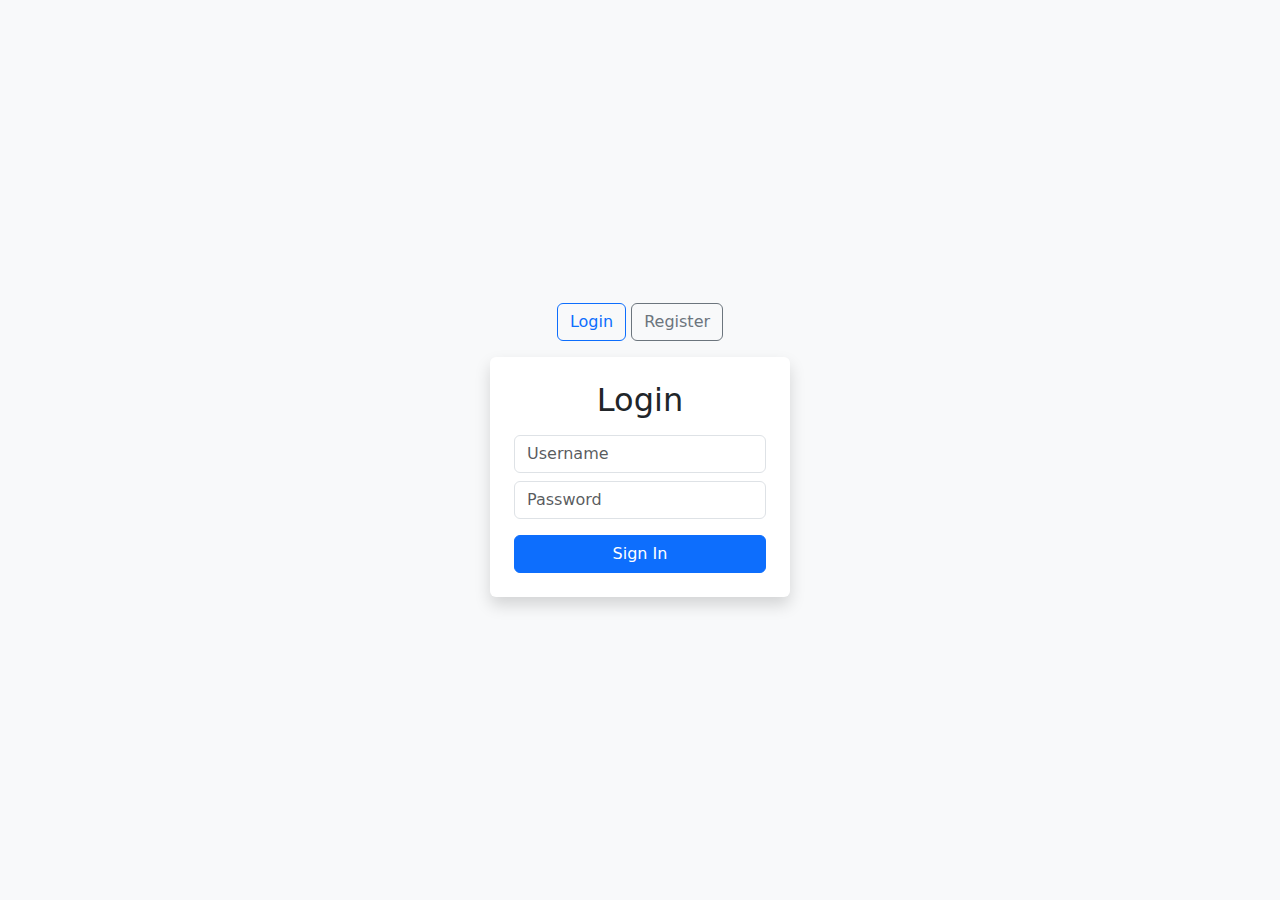
<file: index.html>
<!DOCTYPE html>
<html lang="en">
<head>
  <meta charset="UTF-8" />
  <title>Login/Register - Recipe Manager</title>
  <meta name="viewport" content="width=device-width, initial-scale=1" />
  <link href="https://cdn.jsdelivr.net/npm/bootstrap@5.3.0/dist/css/bootstrap.min.css" rel="stylesheet"/>
  <style>
    .active #registerForm {
      display: block !important;
    }
    .active #loginForm {
      display: none !important;
    }
  </style>
</head>
<body class="bg-light d-flex align-items-center justify-content-center vh-100">
  <div class="container text-center">
    <div class="mb-3">
      <button class="btn btn-outline-primary login-btn">Login</button>
      <button class="btn btn-outline-secondary register-btn">Register</button>
    </div>

    <!-- Login Form -->
    <form id="loginForm" class="bg-white p-4 rounded shadow mx-auto" style="width: 300px;">
      <h2 class="mb-3">Login</h2>
      <input type="text" class="form-control mb-2" placeholder="Username" required>
      <input type="password" class="form-control mb-3" placeholder="Password" required>
      <button type="submit" class="btn btn-primary w-100">Sign In</button>
    </form>

    <!-- Registration Form -->
    <form id="registerForm" class="bg-white p-4 rounded shadow mx-auto d-none" style="width: 300px;">
      <h2 class="mb-3">Register</h2>
      <input type="text" class="form-control mb-2" placeholder="Username" required>
      <input type="email" class="form-control mb-2" placeholder="Email" required>
      <input type="password" class="form-control mb-3" placeholder="Password" required>
      <button type="submit" class="btn btn-success w-100">Sign Up</button>
    </form>
  </div>

  <script>
    const container = document.querySelector('.container');
    const registerBtn = document.querySelector('.register-btn');
    const loginBtn = document.querySelector('.login-btn');
    const loginForm = document.getElementById('loginForm');
    const registerForm = document.getElementById('registerForm');

    registerBtn.addEventListener('click', () => {
      container.classList.add('active');
    });

    loginBtn.addEventListener('click', () => {
      container.classList.remove('active');
    });

    loginForm.addEventListener('submit', function (e) {
      e.preventDefault();
      const username = loginForm.querySelector('input[type="text"]').value.trim();
      const password = loginForm.querySelector('input[type="password"]').value.trim();
      const storedUser = JSON.parse(localStorage.getItem('user'));

      if (storedUser && username === storedUser.username && password === storedUser.password) {
        window.location.href = "dashboard.html";
      } else {
        alert("Invalid username or password!");
      }
    });

    registerForm.addEventListener('submit', function (e) {
      e.preventDefault();
      const username = registerForm.querySelector('input[type="text"]').value.trim();
      const email = registerForm.querySelector('input[type="email"]').value.trim();
      const password = registerForm.querySelector('input[type="password"]').value.trim();

      if (username && email.includes("@") && password.length >= 4) {
        const user = { username, email, password };
        localStorage.setItem('user', JSON.stringify(user));
        alert("Registration successful!");
        container.classList.remove('active');
      } else {
        alert("Please fill all fields correctly.");
      }
    });
  </script>

</body>
</html>
</file>
